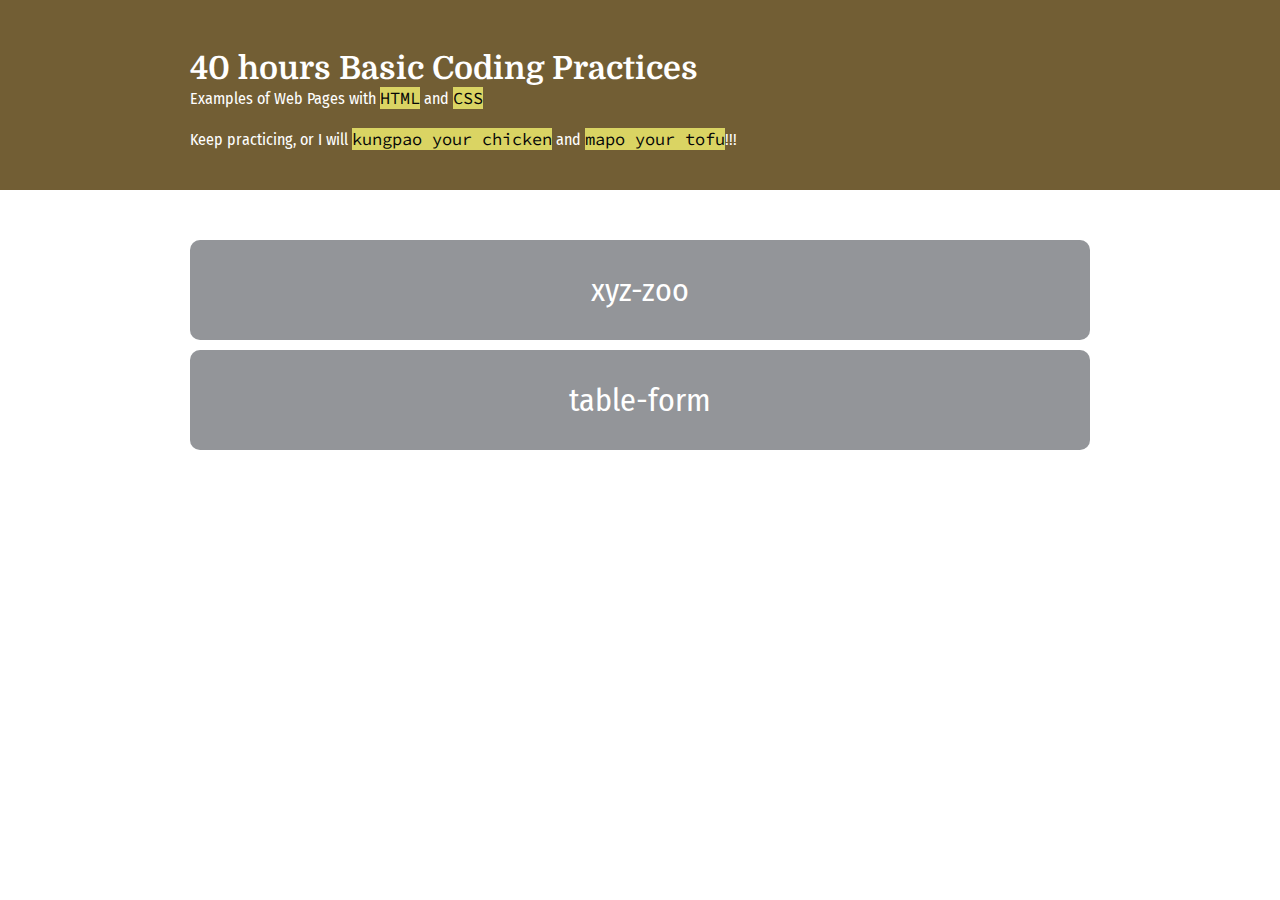
<file: index.html>
<!DOCTYPE html>
<html>
<head>
    <meta charset="UTF-8">
    <meta http-equiv="X-UA-Compatible" content="IE=edge">
    <meta name="viewport" content="width=device-width, initial-scale=1.0">
    <title>Basic Coding Cheryl</title>
    <link rel="stylesheet" href="css/style.css">
</head>
<body>
    <div id="top">
        <div class="container">
            <h1 class="font-domine">40 hours Basic Coding Practices</h1>
            <p>Examples of Web Pages with <span>HTML</span> and <span>CSS</span></p>
            <br>
            <p>Keep practicing, or I will <span>kungpao your chicken</span> and <span>mapo your tofu</span>!!!</p>
        </div>
    </div>
    <div class="container">
        <div id="project">
            <ul>
                <li class="bg-zoo">
                    <a href="xyz-zoo/"> 
                        xyz-zoo                     
                    </a>
                </li>
                <li class="bg-table">
                    <a href="table-form/">
                        table-form
                    </a>
                </li>
            </ul>    
        </div>
    </div>
</body>
</file>
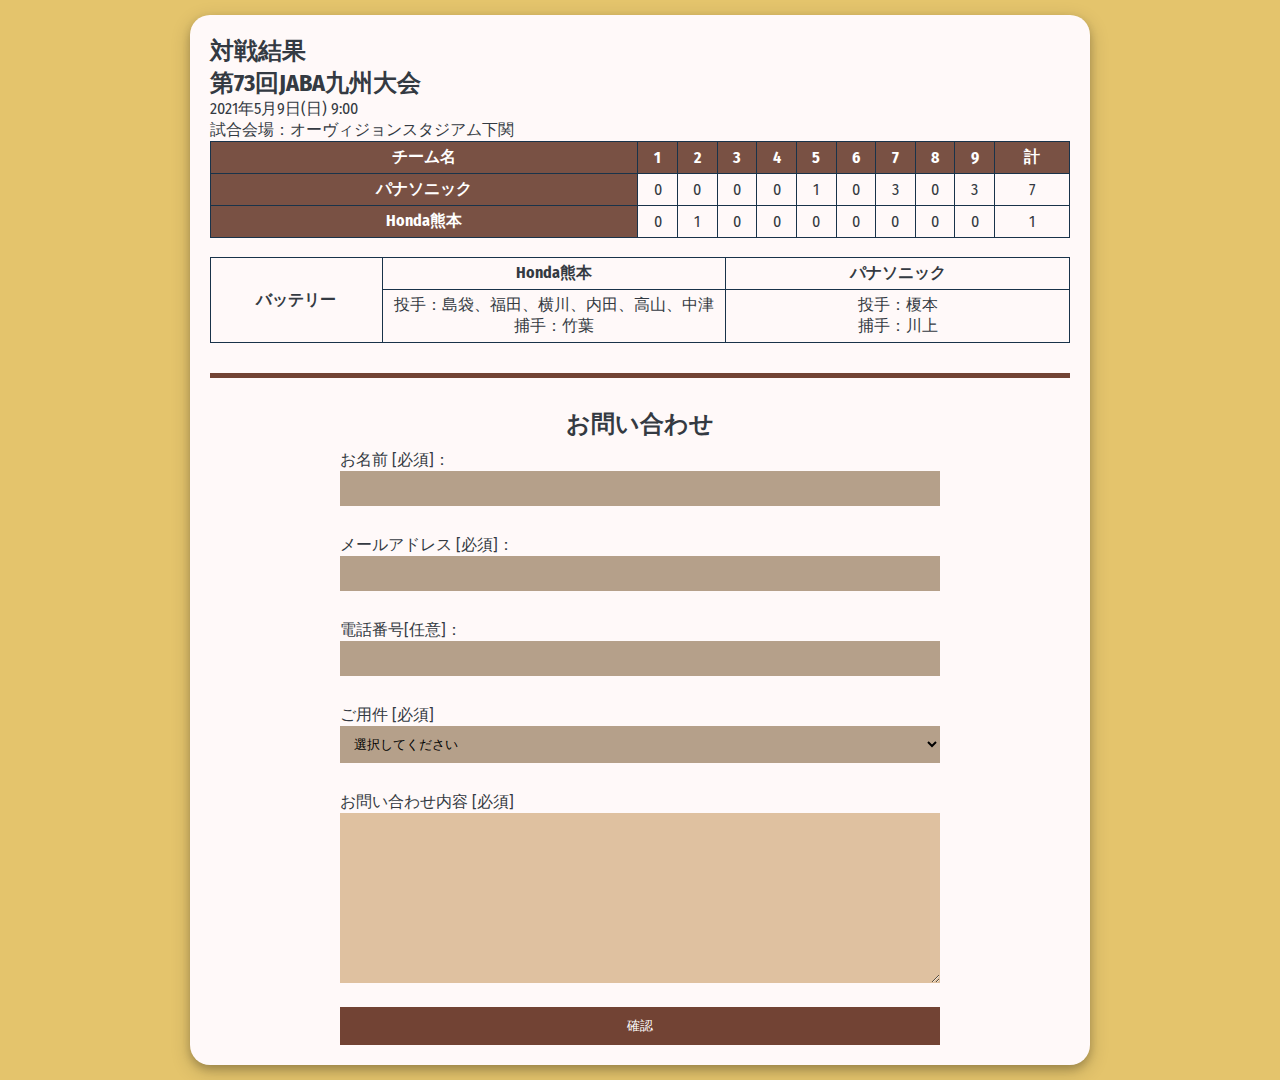
<file: table-form/index.html>
<!DOCTYPE html>
<html>

<head>
    <meta charset="UTF-8">
    <meta http-equiv="X-UA-Compatible" content="IE=edge">
    <meta name="viewport" content="width=device-width, initial-scale=1.0">
    <title>Table and Form</title>
    <link rel="stylesheet" href="../css/style.css">
</head>

<body id="tb-form">
    <div class="container">
        <div class="tables">

            <div>
                <h2>対戦結果</h2>
                <h2>第73回JABA九州大会</h2>
                <p>2021年5月9日(日) 9:00<br>
                    試合会場：オーヴィジョンスタジアム下関</p>
            </div>
            <div class="first-table">
                <table>
                    <tr>
                        <div>
                            <th>チーム名</th>
                            <th>1</th>
                            <th>2</th>
                            <th>3</th>
                            <th>4</th>
                            <th>5</th>
                            <th>6</th>
                            <th>7</th>
                            <th>8</th>
                            <th>9</th>
                            <th>計</th>
                        </div>
                    </tr>
                    <tr>
                        <div>
                            <th>パナソニック</th>
                            <td>0</td>
                            <td>0</td>
                            <td>0</td>
                            <td>0</td>
                            <td>1</td>
                            <td>0</td>
                            <td>3</td>
                            <td>0</td>
                            <td>3</td>
                            <td>7</td>
                        </div>
                    </tr>
                    <tr>
                        <div>
                            <th>Honda熊本</th>
                            <td>0</td>
                            <td>1</td>
                            <td>0</td>
                            <td>0</td>
                            <td>0</td>
                            <td>0</td>
                            <td>0</td>
                            <td>0</td>
                            <td>0</td>
                            <td>1</td>
                        </div>
                    </tr>
                </table>
                <br>
            </div>
            <div class="second-table">
                <table>
                    <tr>
                        <th rowspan="2">バッテリー</th>
                        <th colspan="5" style="width: 40%;">Honda熊本</th>
                        <th colspan="5" style="width: 40%;">パナソニック</th>
                    </tr>
                    <tr>
                        <td colspan="5">
                            <p>投手：島袋、福田、横川、内田、高山、中津</p>
                            <p>捕手：竹葉</p>
                        </td>
                        <td colspan="5">
                            <p>投手：榎本</p>
                            <p>捕手：川上</p>
                        </td>
                    </tr>
                </table>
            </div>
        </div>
        <div class="form">
            <h2>お問い合わせ</h2>
            <form>
                <div>
                    <label for="nama">お名前 [必須]：</label>
                    <input type="text" id="nama" name="nama"><br>
                </div>
                <div>
                    <label for="mail">メールアドレス [必須]：</label>
                    <input type="text" id="mail" name="mail"><br>
                </div>
                <div>
                    <label for="nomer">電話番号[任意]：</label>
                    <input type="text" id="nomer" name="nomer"><br>
                </div>
                <div>
                    <label for="pilih">ご用件 [必須]</label>
                    <select id="pilih" name="pilih">
                        <option value="" disable selected hidden>選択してください</option>
                        <option value="1">書籍についてのご質問(個人のお客様)</option>
                        <option value="2">書籍についてのご質問(取次・書店様)</option>
                        <option value="3">書籍についてのご質問(メディア関係者様) </option>
                        <option value="4">アルバイト・パートに関するお問い合わせ</option>
                        <option value="5">仕事のご依頼・お問い合わせ</option>
                        <option value="6">外部スタッフのご希望(フリーの方、制作会社様)</option>
                        <option value="7">その他のお問合せ</option>
                    </select>
                </div>
                <div>
                    <br>
                    <label for="isi">お問い合わせ内容 [必須]</label>
                    <textarea name="isi" rows="10" cols="40"></textarea>
                </div>
                <button type="submit">確認</button>
            </form>
        </div>
    </div>
</body>
</html>
</file>
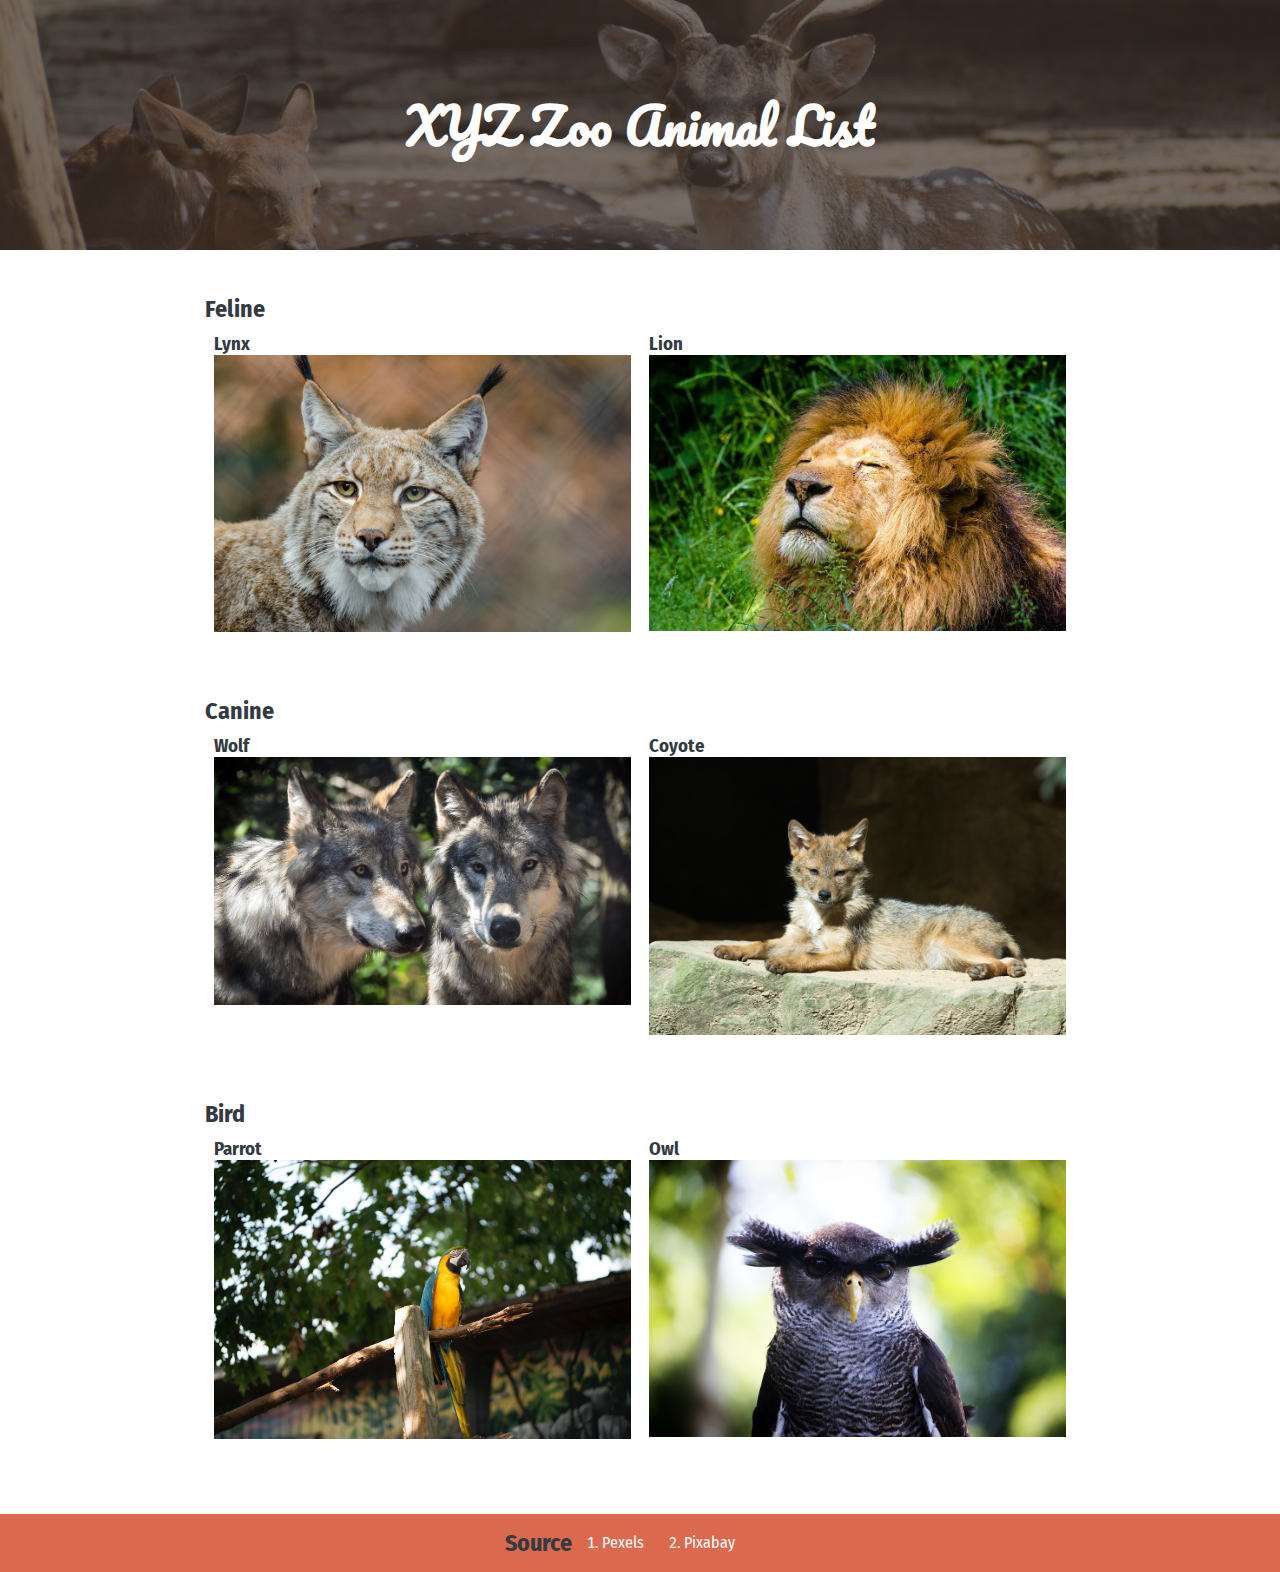
<file: xyz-zoo/index.html>
<!DOCTYPE html>
<html>
<head>
    <meta charset="UTF-8">
    <meta http-equiv="X-UA-Compatible" content="IE=edge">
    <meta name="viewport" content="width=device-width, initial-scale=1.0">
    <title>XYZ Zoo</title>
    <link rel="stylesheet" href="../css/style.css">
</head>
<body id="zoo">
    <div class="top">
        <h1>XYZ Zoo Animal List</h1>
    </div>
    <div class="container">
        <ol class="animal-list">
            <li>
                <h2>Feline</h2>
                <ul class="familia-list">
                    <li>
                        <div>
                            <h3>Lynx</h3>
                            <a href="img/lynx.jpg" target="blank">
                                <img src="img/lynx.jpg" width="500" height="auto" />
                            </a>
                        </div>
                    </li>
                    <li>
                        <div>
                            <h3>Lion</h3>
                            <a href="img/lion.jpg" target="blank">
                                <img src="img/lion.jpg" width="500" height="auto" />
                            </a>
                        </div>
                    </li>
                </ul>
            </li>
            <li>
                <h2>Canine</h2>
                <ul class="familia-list">
                    <li>
                        <div>
                            <h3>Wolf</h3>
                            <a href="img/wolf.jpg" target="blank">
                                <img src="img/wolf.jpg" width="500" height="auto" />
                            </a>
                        </div>
                    </li>
                    <li>
                        <div>
                            <h3>Coyote</h3>
                            <a href="img/coyote.jpg" target="blank">
                                <img src="img/coyote.jpg" width="500" height="auto" />
                            </a>
                        </div>
                    </li>
                </ul>
            </li>
            <li>
                <div>
                    <h2>Bird</h2>
                    <ul class="familia-list">
                        <li>
                            <div>
                                <h3>Parrot</h3>
                                <a href="img/parrot.jpg" target="blank">
                                    <img src="img/parrot.jpg" width="500" height="auto" />
                                </a>
                            </div>
                        </li>
                        <li>
                            <div>
                                <h3>Owl</h3>
                                <a href="img/owl.jpg" target="blank">
                                    <img src="img/owl.jpg" width="500" height="auto" />
                                </a>
                            </div>
                        </li>
                    </ul>
                </div>
            </li>
        </ol>
    </div>
    <div class="source">
        <h2>Source</h2>
        <ol>
            <li>
                <div>
                    <a href="https://pexels.com/" target="blank">Pexels</a>
                </div>
            </li>
            <li>
                <div>
                    <a href="https://pixabay.com/" target="blank">Pixabay</a>
                </div>
            </li>
        </ol>
    </div>
</body>
</html>
</file>
<file: css/style.css>
@import url('https://fonts.googleapis.com/css2?family=Domine:wght@400;700&family=Fira+Sans+Condensed:wght@400;500&family=Pacifico&family=Source+Code+Pro:wght@300&display=swap');

* {
    margin: 0;
    padding: 0;
    box-sizing: border-box;
}

body {
    font-family: 'Fira Sans Condensed', sans-serif;
    color: #343a42;
}
.font-domine {
    font-family: 'Domine', serif;
}
.font-pacifico {
    font-family: 'Pacifico', cursive;
}
.font-grey {
    color: #343a42;
}
.container {
    width: 100%;
    max-width: 900px;
    margin: 0 auto;
    padding-bottom: 30px;

}
#top {
    background: #725e34;
    color: #fff;
    padding: 50px 15px 10px;
    /* padding-top: 50px;
    padding-right: 15px;
    padding-bottom: 10px;
    padding-left: 15px; */
    margin-bottom: 50px;
}

#top span {
    background: #dad463;
    font-family: 'Source Code Pro', monospace;
    color: #050607;
    font-size: 17px;
}
p {
    font-size: 16px;
}

#project ul li{
    list-style: none;
    width: 100%;
    margin: 10px 0;
    height: 100px;
    border-radius: 10px

}

#project ul li a{
    width: 100%;
    height: 100%;
    display: flex;
    color: #fff;
    justify-content: center;
    align-items: center;
    position: relative;
    z-index: 10;
    font-size: 32px;
    text-decoration: none;
}

.bg-code {
    position: relative;    
    overflow: hidden;
    background-color: #343a42;
}
.bg-code::after {    
    content: '';
    background: url("https://images.unsplash.com/photo-1555066931-4365d14bab8c?ixlib=rb-4.0.3&ixid=MnwxMjA3fDB8MHxwaG90by1wYWdlfHx8fGVufDB8fHx8&auto=format&fit=crop&w=1470&q=80") no-repeat center;
    background-size: cover;
    filter: blur(5px);
    -webkit-filter: blur(5px);
    height: 100%;
    width: 100%;
    display: block;
    position: absolute;
    top: 0;
    transition: all .5s ease-in;
}
.bg-zoo, .bg-table {
    position: relative;    
    overflow: hidden;
    background-color: #d9dee6;
}
.bg-zoo a, .bg-table a{
    background-color: rgba(92, 91, 91, 0.555);
}
.bg-zoo::after {
    content: '';
    background: url("https://images.unsplash.com/photo-1503918756811-975bd3397178?ixlib=rb-4.0.3&ixid=MnwxMjA3fDB8MHxwaG90by1wYWdlfHx8fGVufDB8fHx8&auto=format&fit=crop&w=687&q=80") no-repeat center;
    background-size: cover;
    filter: blur(5px);
    -webkit-filter: blur(5px);
    height: 100%;
    width: 100%;
    display: block;
    position: absolute;
    top: 0;
    transition: all .5s ease-in;
}
.bg-table::after {
    content: '';
    background: url("https://images.unsplash.com/photo-1487611459768-bd414656ea10?ixlib=rb-4.0.3&ixid=MnwxMjA3fDB8MHxwaG90by1wYWdlfHx8fGVufDB8fHx8&auto=format&fit=crop&w=1470&q=80") no-repeat center;
    background-size: cover;
    filter: blur(5px);
    -webkit-filter: blur(5px);
    height: 100%;
    width: 100%;
    display: block;
    position: absolute;
    top: 0;
    transition: all .5s ease-in;
}
.bg-code:hover::after, .bg-zoo:hover::after, .bg-table:hover::after {
    transform: scale(1.5);
}

/* 
================
Zoo Page CSS 
================
*/
#zoo {
    background: #fff;
}
#zoo .top {
    background: url(../xyz-zoo/img/zoo.jpg) center no-repeat;
    background-size: cover;
    height: 250px;
    position: relative;
    display: flex;
    justify-content: center;
    align-items: center;
}

#zoo .top::after {
    content: '';
    display: block;
    position: absolute;
    top: 0;
    width: 100%;
    height: 100%;
    background: rgba(56, 43, 35, 0.678)
}

#zoo .top h1 { 
    color: #fff;
    z-index: 10;
    font-family: 'Pacifico', cursive;
    font-size: 48px;
}

.animal-list > li {
    background: #fff;
    border-radius: 10px;
    display: flex;
    flex-wrap: wrap;
    margin: 25px 0;
    padding: 20px 15px;
}

.animal-list > li h2 {
    width: 100%;
}

.familia-list {
    margin-top: 10px;
    display: flex;
    flex-wrap: wrap;
    justify-content: space-around;
}

.familia-list li{
    width: 48%;
    list-style: none;
}

.familia-list img {
    display: block;
    width: 100%;
}
.source {
    background: #db694d;
    display: flex;
    padding: 15px 0;
    justify-content: center;
}
.source ol {
    margin-left: 30px;
    display: flex;
    align-items: center;
}

.source ol li{
    margin-right: 40px;    
    color: #fff;
}

.source ol li a{
    color: #fff;
    text-decoration: none;
}

/*
================
Table Form Page CSS 
================
*/

#tb-form {
    background-image: linear-gradient(to bottom right, #e4c46c, #e4c46c);
    padding: 15px 0;
}
#tb-form .container {
    background-color: #fff9f9;
    border-radius: 20px;
    box-shadow: 0 4px 8px 0 rgba(0, 0, 0, 0.2), 0 6px 20px 0 rgba(0, 0, 0, 0.19);
    padding: 20px;
}
.tables {
    border-bottom:  solid 5px #724334;
    padding-bottom: 30px;
    margin-bottom: 30px;
}

.tables table {
    width: 100%;
    border: solid 1px #19334a;
    border-collapse: collapse;
}
.first-table table th {
    background-color: #795144;
    color: #ffff;
}
.tables table th, .tables table td {
    border: solid 1px #19334a;
    padding: 5px 0;
    text-align: center;
}
form {
    width: 90%;
    max-width: 600px;
    margin: 0 auto;
}
.form h2 {
    text-align: center;
}
.form label {
    width: 100%;
    display: block;
    margin-top: 10px;
}
.form input, .form select {
    width: 100%;
    display: block;
    background-color: #b5a08a;
    border: none;
    padding: 10px;
}
.form textarea {
    width: 100%;
    background-color: #dfc1a0;
    border: none;
    padding: 10px;
}
.form button {
    width: 100%;
    background-color: #724334;
    color: #fff;
    padding: 10px;
    border: none;
    cursor: pointer;
    margin-top: 20px;
}
.form button:hover {
    background-color: #382b63;
}
@media only screen and (max-width: 900px) {
    .container {
        padding: 0 10px 15px;
    }
}
@media only screen and (max-width: 768px) {  
}
@media only screen and (max-width: 425px) {
    .familia-list li{
        width: 100%;
    }
}
</file>
